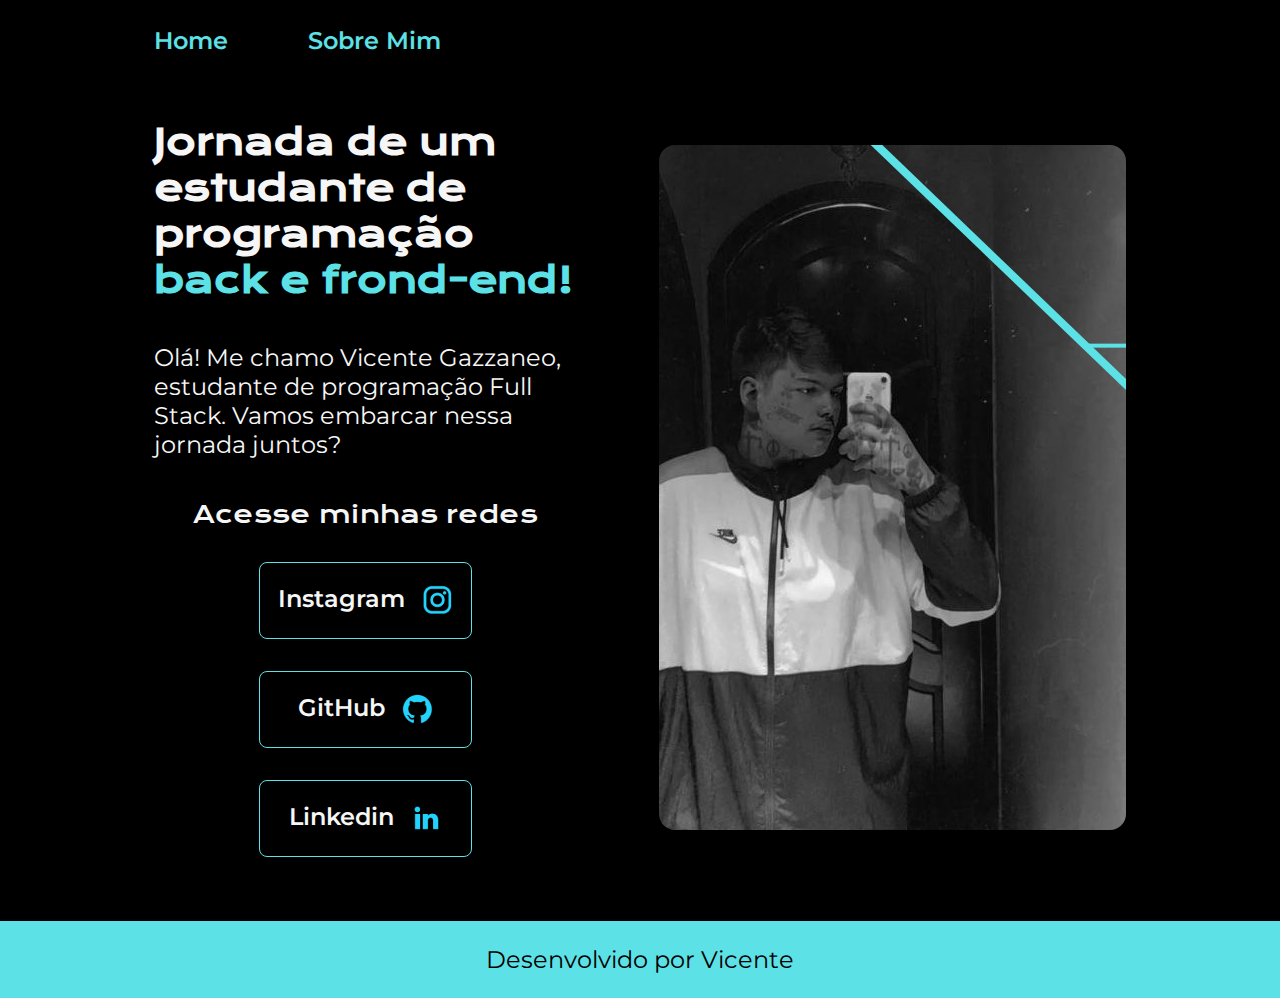
<file: index.html>
<!DOCTYPE html>
<html lang="pt-br">
<head>
    <meta charset="UTF-8">
    <meta http-equiv="X-UA-Compatible" content="IE=edge">
    <meta name="viewport" content="width=device-width, initial-scale=1.0">
    <title>PortFolio</title>
    <link rel="stylesheet" href="./styles/styles.css">
</head>
<body>
    <header class="cabecalho">
        <nav class="cabecalho__menu">
            <a class="cabecalho__menu__link" href="index.html">Home</a>
            <a class="cabecalho__menu__link" href="about.html">Sobre Mim</a>
        </nav>
    </header>
    <main class="apresentacao">
        <section class="apresentacao__conteudo">
            <h1 class="apresentacao__conteudo__titulo">Jornada de um estudante de programação <strong class="titulo">back e frond-end!</strong></h1>
            <p class="tamanho_fonte_paragrafo">Olá! Me chamo Vicente Gazzaneo, estudante de programação Full Stack. Vamos embarcar nessa jornada juntos?</p>
            <div class="separacao_botao">
                <h2 class="acesse_minhas_redes">Acesse minhas redes</h2>
                <a class="apresentacao__links__link" href="https://www.instagram.com/vicente.gazzaneo/">Instagram
                    <img src="./assets/instagram.png">
                </a>
                <a class="apresentacao__links__link" href="https://github.com/gazzaneoooo">GitHub
                    <img src="./assets/github.png">
                </a>
                <a class="apresentacao__links__link" href="https://www.linkedin.com/in/vicente-gazzaneo-neto-50379422b/">Linkedin
                    <img src="./assets/linkedin.png">
                </a>
            </div>
        </section>
        <img class="imagem__minha" src="./assets/eu.png" alt="Foto do Estudante de Programação Vicente Gazzaneo">
    </main>
    <footer class="rodape">
        <p>Desenvolvido por Vicente</p>
    </footer>
</body>
</html>
</file>
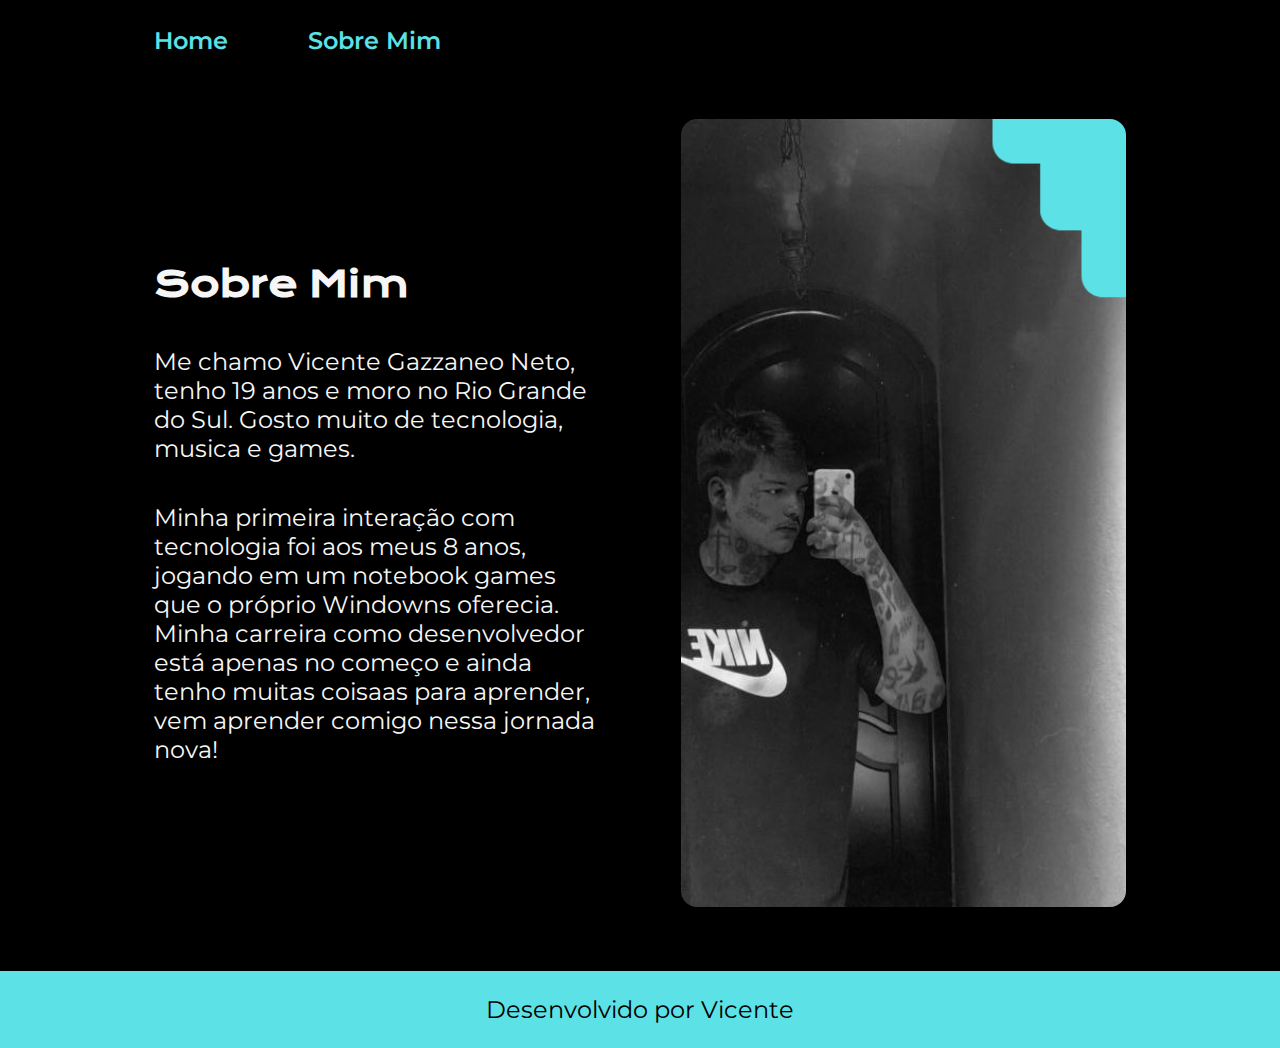
<file: about.html>
<!DOCTYPE html>
<html lang="pt-br">
<head>
    <meta charset="UTF-8">
    <meta http-equiv="X-UA-Compatible" content="IE=edge">
    <meta name="viewport" content="width=device-width, initial-scale=1.0">
    <title>Sobre Mim</title>
    <link rel="stylesheet" href="./styles/styles.css">
</head>
<body>
    <header class="cabecalho">
        <nav class="cabecalho__menu">
            <a class="cabecalho__menu__link" href="index-projeto.html">Home</a>
            <a class="cabecalho__menu__link" href="about.html">Sobre Mim</a>
        </nav>
    </header>

    <main class="apresentacao">
    <section class="apresentacao__conteudo">
        <h1 class="apresentacao__conteudo__titulo">Sobre Mim</h1>
        <p class="tamanho_fonte_paragrafo">Me chamo Vicente Gazzaneo Neto, tenho 19 anos e moro no Rio Grande do Sul. Gosto muito de tecnologia, musica e games.</p>
        <p class="tamanho_fonte_paragrafo">Minha primeira interação com tecnologia foi aos meus 8 anos, jogando em um notebook games que o próprio Windowns oferecia. Minha carreira como desenvolvedor está apenas no começo e ainda tenho muitas coisaas para aprender, vem aprender comigo nessa jornada nova!</p>
    </section>
    <img class="imagem__minha" src="./assets/eu2.png" alt="Foto do Estudante de Programação Vicente Gazzaneo">
   </main>

   <footer class="rodape">
    <p>Desenvolvido por Vicente</p>
</footer>
</body>
</html>
</file>
<file: styles/styles.css>
@import url('https://fonts.googleapis.com/css2?family=Krona+One&display=swap');
@import url('https://fonts.googleapis.com/css2?family=Montserrat&display=swap');
@import url('https://fonts.googleapis.com/css2?family=Montserrat:wght@600&display=swap');

:root{
    --cor-primaria: #000000;
    --cor-secundaria: #F6F6F6;
    --cor-terciaria: #5ce1e6;
    --cor-hover: #272727;

    --fonte-principal: 'Krona One', sans-serif;
    --fonte-secundaria: 'Montserrat', sans-serif;
}

* {
    margin: 0;
    padding: 0;
}


body {
    box-sizing: border-box;
    background-color: var(--cor-primaria);
    color: var(--cor-secundaria);
}

.cabecalho {
    padding: 2% 0 0 12%;
}

.cabecalho__menu {
    display: flex;
    gap: 80px;
}

.cabecalho__menu__link {
    text-decoration: none;
    color: var(--cor-terciaria);
    font-weight: 600;
    font-size: 1.5rem;
    font-family: var(--fonte-secundaria);
}

.apresentacao { 
    padding: 5% 12%;
    display: flex;
    align-items: center;
    justify-content: space-between;
    gap: 82px;
}

.apresentacao__conteudo{
    width: 50%;
    display: flex;
    flex-direction: column;
    gap: 40px;
}

.apresentacao__conteudo__titulo{
    font-size: 2.25rem;
    font-family: var(--fonte-principal);
}

.titulo {
    color: var(--cor-terciaria);
}

.tamanho_fonte_paragrafo{
    font-size: 1.5rem;
    font-family: var(--fonte-secundaria);
}

.separacao_botao{
    display: flex;
    flex-direction: column;
    align-items: center;
    justify-content: space-between;
    gap: 32px;
}

.acesse_minhas_redes{
    font-family: var(--fonte-principal);
    font-weight: 400;
    font-size: 1.5rem;
}

.apresentacao__links__link{
    justify-content: center;
    gap: 16px;
    display: flex;
    border: 1px solid var(--cor-terciaria);
    width: 50%;
    text-align: center;
    border-radius: 8px;
    font-size: 1.5rem;
    padding: 21.5px 0;
    text-decoration: none;
    color: var(--cor-secundaria);
    font-family: var(--fonte-secundaria);
    font-weight: 600;
}

.apresentacao__links__link:hover{
    background-color: var(--cor-hover);
}

.imagem__minha{
    border-radius: 16px;
    width: 50%;
}

.rodape {
    color: var(--cor-primaria);
    background-color: var(--cor-terciaria);
    padding: 24px;
    text-align: center;
    font-weight: 400;
    font-family: var(--fonte-secundaria);
    font-size: 1.5rem;
}

@media (max-width: 1200px) {
    .cabecalho {
        padding: 10%;
    }

    .cabecalho__menu {
        justify-content: center;
    }
    
    
    .apresentacao{
        flex-direction: column-reverse;
        padding: 5%;
    }

    .apresentacao__conteudo {
        width: auto;
    }
}
</file>
